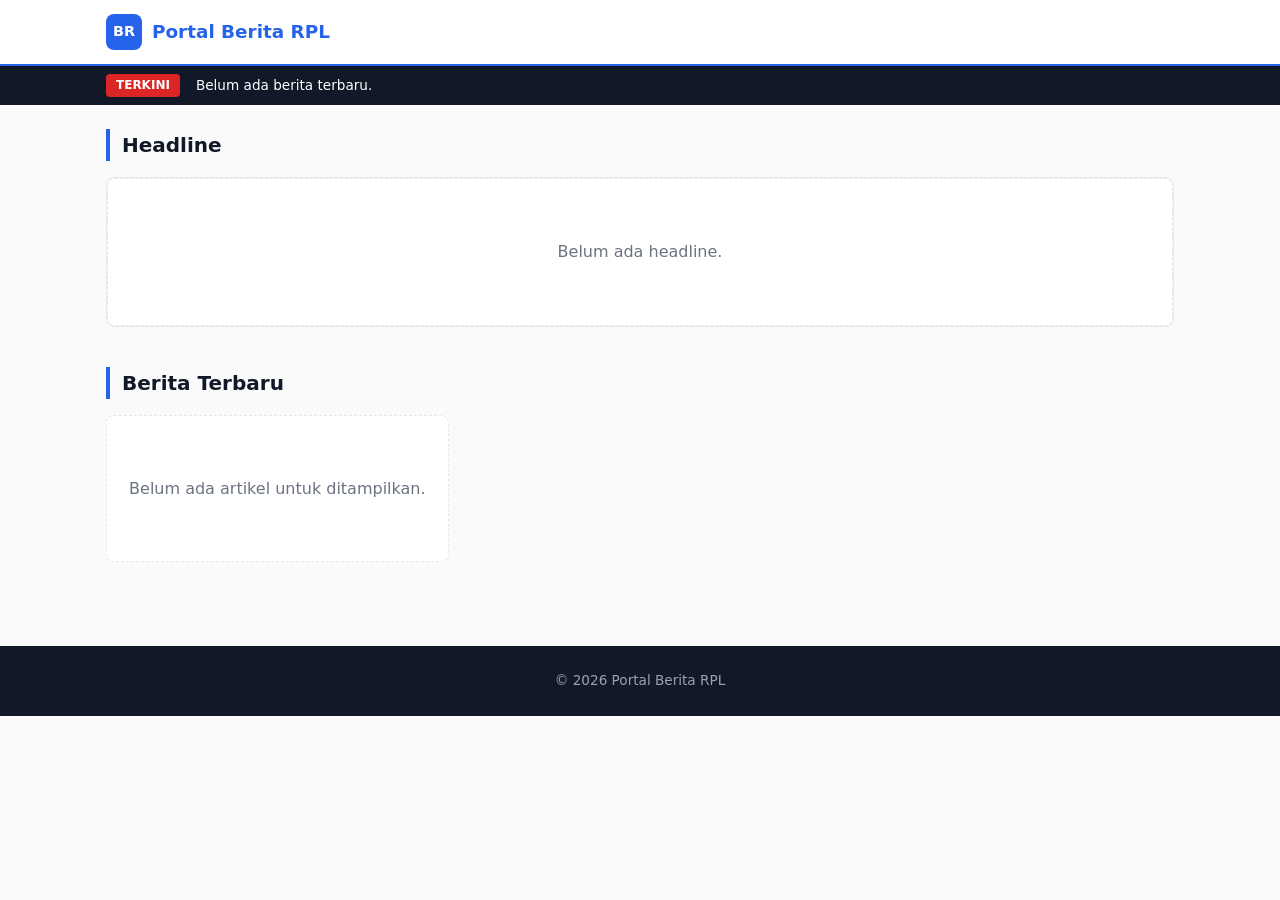
<file: index.html>
<!DOCTYPE html>
<html lang="id">
<head>
<meta charset="UTF-8">
<meta name="viewport" content="width=device-width, initial-scale=1.0">
<title>Portal Berita RPL</title>
<link rel="stylesheet" href="style.css">
</head>
<body>

<header class="site-header">
  <div class="container header-inner">
    <a href="/" class="logo">
      <span class="logo-mark">BR</span>
      <span id="site-name">Portal Berita RPL</span>
    </a>
    <button class="menu-toggle" id="menu-toggle">☰</button>
    <nav class="nav" id="nav">
      <ul id="nav-list"></ul>
    </nav>
  </div>
</header>

<section class="ticker">
  <div class="container ticker-inner">
    <span class="ticker-label">TERKINI</span>
    <div class="ticker-content" id="ticker-content">Memuat berita...</div>
  </div>
</section>

<main class="container main-content">
  <section class="hero">
    <h2 class="section-title">Headline</h2>
    <div class="hero-main" id="hero-main">
      <div class="empty-state">Memuat...</div>
    </div>
  </section>

  <section class="articles-section">
    <h2 class="section-title">Berita Terbaru</h2>
    <div class="articles-grid" id="articles-grid">
      <div class="empty-state">Memuat...</div>
    </div>
  </section>
</main>

<footer class="site-footer">
  <div class="container">
    <p id="footer-text">© 2026 Portal Berita RPL</p>
  </div>
</footer>

<script src="app.js"></script>
</body>
</html>
</file>
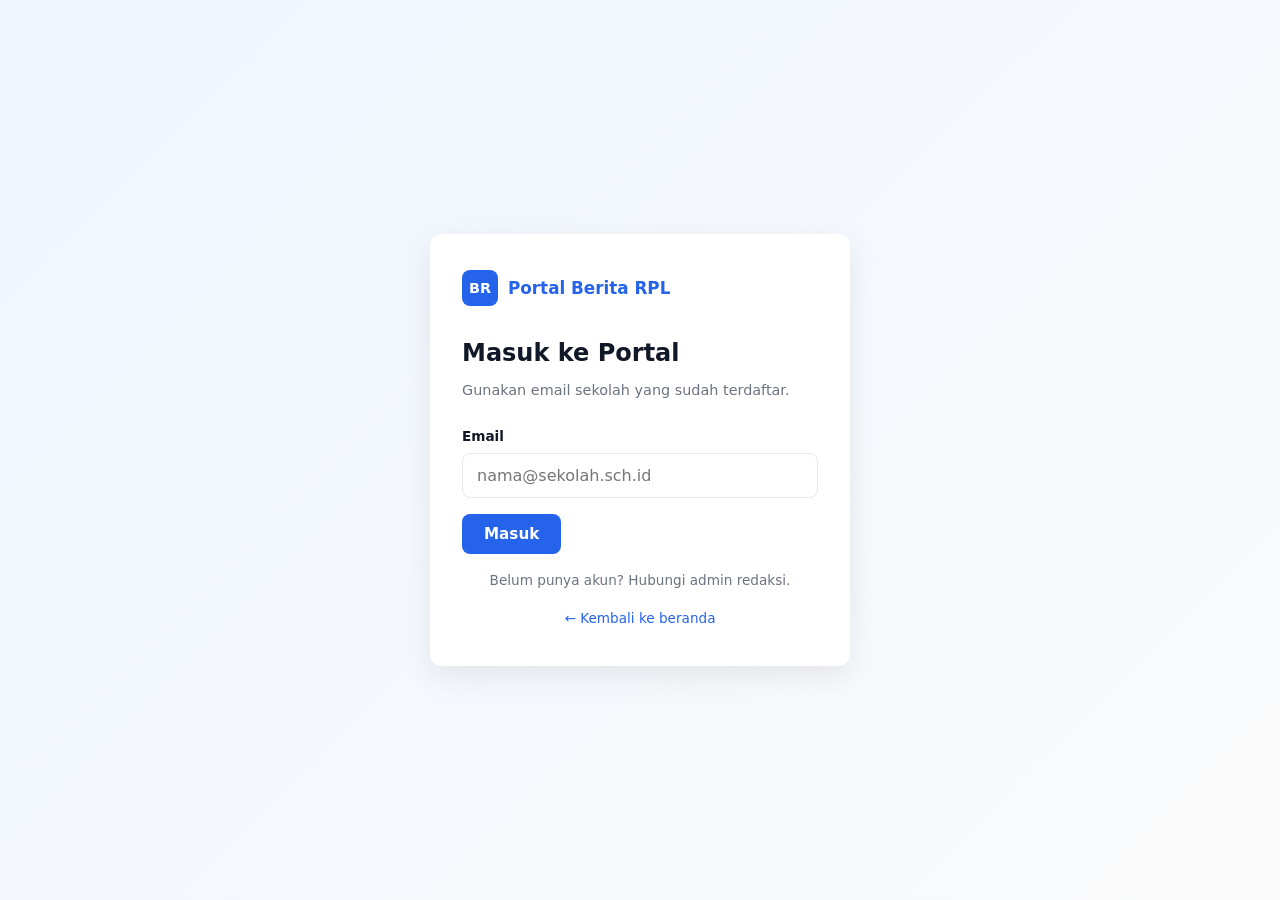
<file: login.html>
<!DOCTYPE html>
<html lang="id">
<head>
<meta charset="UTF-8">
<meta name="viewport" content="width=device-width, initial-scale=1.0">
<title>Masuk - Portal Berita RPL</title>
<link rel="stylesheet" href="style.css">
</head>
<body class="auth-page">

<div class="auth-card">
  <a href="index.html" class="auth-logo">
    <span class="logo-mark">BR</span>
    <span>Portal Berita RPL</span>
  </a>

  <h1>Masuk ke Portal</h1>
  <p class="auth-sub">Gunakan email sekolah yang sudah terdaftar.</p>

  <form id="login-form">
    <label for="email">Email</label>
    <input type="email" id="email" placeholder="nama@sekolah.sch.id"
           required autocomplete="email">

    <button type="submit" id="btn-login" class="btn-primary">Masuk</button>
  </form>

  <div id="message" class="message"></div>

  <p class="auth-footer">
    Belum punya akun? Hubungi admin redaksi.
  </p>
  <p class="auth-footer">
    <a href="index.html">← Kembali ke beranda</a>
  </p>
</div>

<script src="form.js"></script>
</body>
</html>
</file>
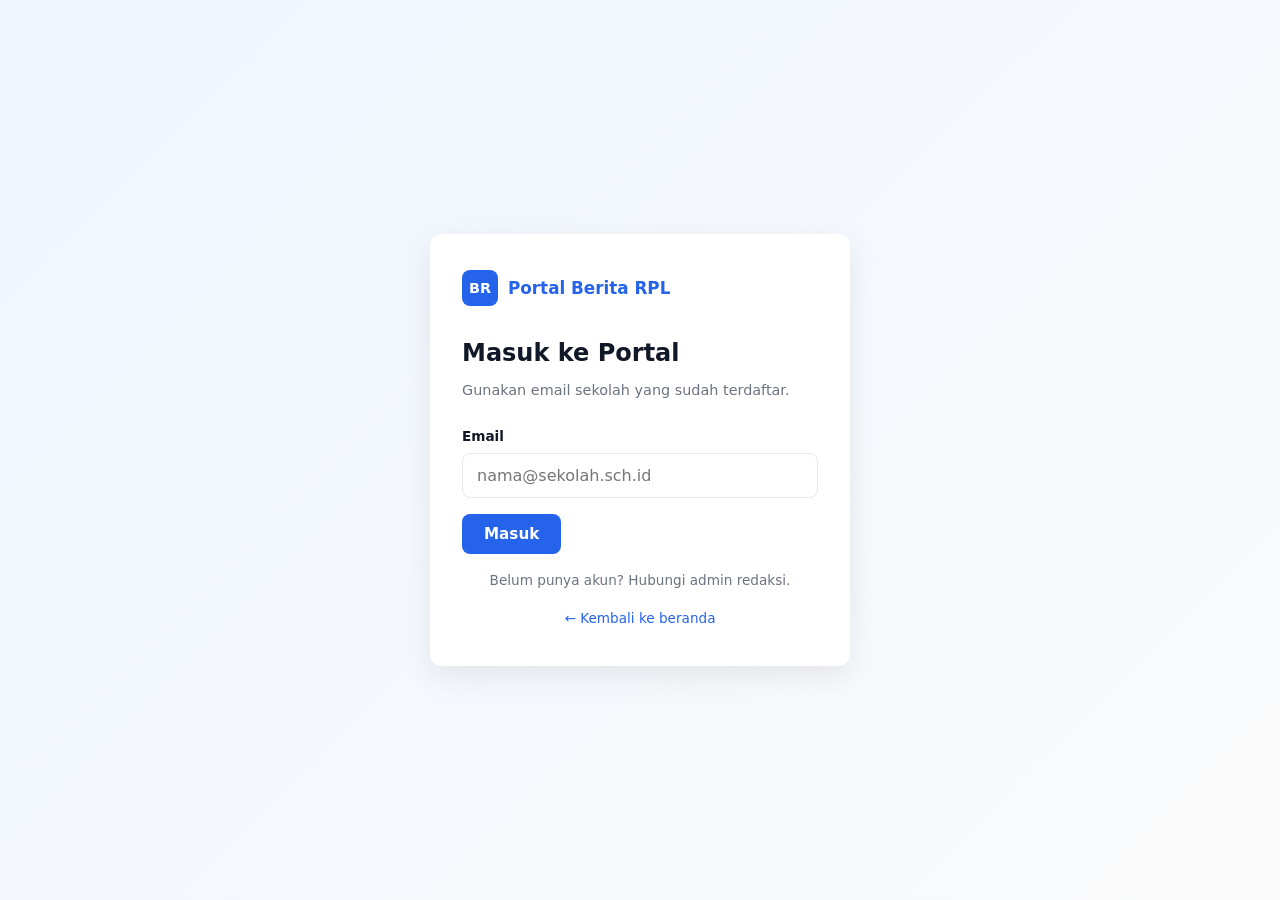
<file: tulis.html>
<!DOCTYPE html>
<html lang="id">
<head>
<meta charset="UTF-8">
<meta name="viewport" content="width=device-width, initial-scale=1.0">
<title>Tulis Artikel - Portal Berita RPL</title>
<link rel="stylesheet" href="style.css">
</head>
<body>

<header class="site-header">
  <div class="container header-inner">
    <a href="index.html" class="logo">
      <span class="logo-mark">BR</span>
      <span>Portal Berita RPL</span>
    </a>
    <div class="user-info">
      <span id="user-name">...</span>
      <button id="btn-logout" class="btn-link">Keluar</button>
    </div>
  </div>
</header>

<main class="container main-content">
  <div class="page-head">
    <h1>Tulis Artikel Baru</h1>
    <p>Artikel akan disimpan sebagai <strong>draft</strong> dan menunggu review editor sebelum tayang.</p>
  </div>

  <form id="artikel-form" class="form-artikel">

    <div class="form-group">
      <label for="judul">Judul <span class="req">*</span></label>
      <input type="text" id="judul" maxlength="80" required
             placeholder="Contoh: Belajar HTML Dasar untuk Pemula">
      <small><span id="judul-count">0</span>/80 karakter</small>
    </div>

    <div class="form-group">
      <label for="slug">Slug URL <span class="req">*</span></label>
      <input type="text" id="slug" required
             placeholder="belajar-html-dasar-untuk-pemula">
      <small>Huruf kecil, angka, dan tanda hubung. Akan jadi bagian URL.</small>
    </div>

    <div class="form-group">
      <label for="id_kategori">Kategori <span class="req">*</span></label>
      <select id="id_kategori" required>
        <option value="">-- Pilih kategori --</option>
      </select>
    </div>

    <div class="form-group">
      <label for="ringkasan">Ringkasan <span class="req">*</span></label>
      <textarea id="ringkasan" rows="3" maxlength="200" required
                placeholder="Ringkasan singkat 1-2 kalimat..."></textarea>
      <small><span id="ringkasan-count">0</span>/200 karakter</small>
    </div>

    <div class="form-group">
      <label for="isi">Isi Artikel <span class="req">*</span></label>
      <textarea id="isi" rows="12" required
                placeholder="Tulis isi artikel di sini. Boleh pakai tag HTML sederhana seperti <p>, <b>, <i>."></textarea>
      <small>Minimal 300 karakter. Boleh pakai HTML sederhana.</small>
    </div>

    <div class="form-group">
      <label for="tags">Tags</label>
      <input type="text" id="tags"
             placeholder="html, css, pemula (pisah dengan koma)">
      <small>Maksimal 5 tag, pisah dengan koma.</small>
    </div>

    <div class="form-group">
      <label for="thumbnail_url">URL Thumbnail</label>
      <input type="url" id="thumbnail_url"
             placeholder="https://drive.google.com/...">
      <small>Opsional. Rasio 16:9 disarankan.</small>
    </div>

    <div class="form-group checkbox-group">
      <label>
        <input type="checkbox" id="langsung_tayang">
        Langsung tayangkan (hanya untuk editor/admin)
      </label>
    </div>

    <div id="form-message" class="message"></div>

    <div class="form-actions">
      <button type="button" class="btn-secondary" onclick="location.href='index.html'">
        Batal
      </button>
      <button type="submit" id="btn-submit" class="btn-primary">
        Simpan Artikel
      </button>
    </div>

  </form>
</main>

<script src="form.js"></script>
</body>
</html>
</file>
<file: style.css>
* { margin: 0; padding: 0; box-sizing: border-box; }

:root {
  --primary: #2563EB;
  --accent: #DC2626;
  --dark: #111827;
  --gray: #6B7280;
  --light: #F3F4F6;
  --border: #E5E7EB;
  --white: #ffffff;
  --radius: 8px;
}

body {
  font-family: 'Segoe UI', system-ui, -apple-system, sans-serif;
  color: var(--dark);
  background: #FAFAFA;
  line-height: 1.6;
}

.container {
  max-width: 1100px;
  margin: 0 auto;
  padding: 0 16px;
}

a { color: inherit; text-decoration: none; }

.site-header {
  background: var(--white);
  border-bottom: 2px solid var(--primary);
  position: sticky;
  top: 0;
  z-index: 100;
}

.header-inner {
  display: flex;
  align-items: center;
  justify-content: space-between;
  padding: 14px 16px;
  gap: 16px;
}

.logo {
  display: flex;
  align-items: center;
  gap: 10px;
  font-weight: bold;
  font-size: 1.15rem;
  color: var(--primary);
}

.logo-mark {
  width: 36px; height: 36px;
  background: var(--primary);
  color: white;
  border-radius: 8px;
  display: flex;
  align-items: center;
  justify-content: center;
  font-size: 0.9rem;
}

.menu-toggle {
  display: none;
  background: none;
  border: none;
  font-size: 1.5rem;
  cursor: pointer;
}

.nav ul {
  list-style: none;
  display: flex;
  gap: 20px;
}

.nav a {
  color: var(--gray);
  font-weight: 500;
  font-size: 0.95rem;
}

.nav a:hover { color: var(--primary); }

.ticker {
  background: var(--dark);
  color: white;
  overflow: hidden;
}

.ticker-inner {
  display: flex;
  align-items: center;
  gap: 16px;
  padding: 8px 16px;
  font-size: 0.85rem;
}

.ticker-label {
  background: var(--accent);
  padding: 2px 10px;
  border-radius: 4px;
  font-weight: bold;
  font-size: 0.75rem;
  flex-shrink: 0;
}

.ticker-content {
  white-space: nowrap;
  overflow: hidden;
  text-overflow: ellipsis;
}

.main-content { padding: 24px 16px; }

.section-title {
  font-size: 1.25rem;
  margin-bottom: 16px;
  padding-left: 12px;
  border-left: 4px solid var(--primary);
}

.articles-section { margin-top: 40px; }

.hero-main {
  background: var(--white);
  border-radius: var(--radius);
  overflow: hidden;
  border: 1px solid var(--border);
}

.hero-card img {
  width: 100%;
  height: 320px;
  object-fit: cover;
  display: block;
  background: var(--light);
}

.hero-body { padding: 20px; }

.hero-body h3 {
  font-size: 1.4rem;
  margin-bottom: 10px;
  line-height: 1.3;
}

.hero-body p {
  color: var(--gray);
  margin-bottom: 12px;
}

.hero-meta {
  font-size: 0.8rem;
  color: var(--gray);
}

.articles-grid {
  display: grid;
  grid-template-columns: 1fr;
  gap: 20px;
}

.article-card {
  background: var(--white);
  border-radius: var(--radius);
  overflow: hidden;
  border: 1px solid var(--border);
  transition: transform 0.2s, box-shadow 0.2s;
  cursor: pointer;
}

.article-card:hover {
  transform: translateY(-3px);
  box-shadow: 0 8px 20px rgba(0,0,0,0.08);
}

.article-card img {
  width: 100%;
  height: 180px;
  object-fit: cover;
  background: var(--light);
}

.card-body { padding: 16px; }

.badge {
  display: inline-block;
  font-size: 0.7rem;
  font-weight: bold;
  padding: 3px 8px;
  border-radius: 4px;
  color: white;
  margin-bottom: 8px;
}

.card-body h3 {
  font-size: 1rem;
  margin-bottom: 8px;
  line-height: 1.4;
}

.card-body p {
  font-size: 0.85rem;
  color: var(--gray);
  margin-bottom: 10px;
}

.card-meta {
  font-size: 0.75rem;
  color: var(--gray);
}

.empty-state {
  text-align: center;
  padding: 60px 20px;
  color: var(--gray);
  background: var(--white);
  border-radius: var(--radius);
  border: 1px dashed var(--border);
}

.site-footer {
  background: var(--dark);
  color: #9CA3AF;
  padding: 24px 0;
  text-align: center;
  font-size: 0.85rem;
  margin-top: 60px;
}

@media (min-width: 640px) {
  .articles-grid { grid-template-columns: repeat(2, 1fr); }
}

@media (min-width: 900px) {
  .articles-grid { grid-template-columns: repeat(3, 1fr); }
}

@media (max-width: 640px) {
  .menu-toggle { display: block; }
  .nav {
    position: absolute;
    top: 100%;
    left: 0; right: 0;
    background: var(--white);
    border-bottom: 2px solid var(--primary);
    display: none;
  }
  .nav.open { display: block; }
  .nav ul {
    flex-direction: column;
    gap: 0;
    padding: 8px 0;
  }
  .nav a {
    display: block;
    padding: 12px 16px;
    border-bottom: 1px solid var(--border);
  }
  .hero-card img { height: 200px; }
  .hero-body h3 { font-size: 1.15rem; }
}

/* ==================== AUTH PAGE ==================== */
.auth-page {
  display: flex;
  align-items: center;
  justify-content: center;
  min-height: 100vh;
  background: linear-gradient(135deg, #EFF6FF 0%, #FAFAFA 100%);
  padding: 20px;
}

.auth-card {
  background: white;
  border-radius: 12px;
  padding: 36px 32px;
  max-width: 420px;
  width: 100%;
  box-shadow: 0 10px 30px rgba(0,0,0,0.08);
}

.auth-logo {
  display: flex;
  align-items: center;
  gap: 10px;
  font-weight: bold;
  color: var(--primary);
  margin-bottom: 28px;
  font-size: 1.05rem;
}

.auth-card h1 {
  font-size: 1.5rem;
  margin-bottom: 6px;
}

.auth-sub {
  color: var(--gray);
  font-size: 0.9rem;
  margin-bottom: 24px;
}

.auth-card label {
  display: block;
  font-size: 0.85rem;
  font-weight: 600;
  margin-bottom: 6px;
  color: var(--dark);
}

.auth-card input {
  width: 100%;
  padding: 12px 14px;
  border: 1px solid var(--border);
  border-radius: 8px;
  font-size: 1rem;
  margin-bottom: 16px;
  font-family: inherit;
}

.auth-card input:focus {
  outline: none;
  border-color: var(--primary);
  box-shadow: 0 0 0 3px rgba(37,99,235,0.1);
}

.auth-footer {
  text-align: center;
  color: var(--gray);
  font-size: 0.85rem;
  margin-top: 16px;
}

.auth-footer a {
  color: var(--primary);
  font-weight: 500;
}

/* ==================== USER INFO (HEADER) ==================== */
.user-info {
  display: flex;
  align-items: center;
  gap: 12px;
  font-size: 0.9rem;
}

.btn-link {
  background: none;
  border: none;
  color: var(--primary);
  cursor: pointer;
  font-size: 0.9rem;
  padding: 0;
  font-family: inherit;
}

.btn-link:hover { text-decoration: underline; }

/* ==================== PAGE HEAD ==================== */
.page-head {
  background: white;
  border-radius: var(--radius);
  padding: 24px;
  margin-bottom: 24px;
  border-left: 4px solid var(--primary);
}

.page-head h1 {
  font-size: 1.5rem;
  margin-bottom: 4px;
}

.page-head p {
  color: var(--gray);
  font-size: 0.9rem;
}

/* ==================== FORM ==================== */
.form-artikel {
  background: white;
  border-radius: var(--radius);
  padding: 28px;
  border: 1px solid var(--border);
}

.form-group {
  margin-bottom: 22px;
}

.form-group label {
  display: block;
  font-weight: 600;
  font-size: 0.92rem;
  margin-bottom: 6px;
  color: var(--dark);
}

.req { color: var(--accent); }

.form-group input[type="text"],
.form-group input[type="url"],
.form-group select,
.form-group textarea {
  width: 100%;
  padding: 11px 14px;
  border: 1px solid var(--border);
  border-radius: 8px;
  font-size: 0.95rem;
  font-family: inherit;
  background: white;
}

.form-group input:focus,
.form-group select:focus,
.form-group textarea:focus {
  outline: none;
  border-color: var(--primary);
  box-shadow: 0 0 0 3px rgba(37,99,235,0.1);
}

.form-group textarea { resize: vertical; line-height: 1.6; }

.form-group small {
  display: block;
  color: var(--gray);
  font-size: 0.78rem;
  margin-top: 6px;
}

.checkbox-group label {
  display: flex;
  align-items: center;
  gap: 8px;
  font-weight: normal;
  font-size: 0.9rem;
  cursor: pointer;
}

.checkbox-group input[type="checkbox"] {
  width: 16px;
  height: 16px;
  cursor: pointer;
}

.form-actions {
  display: flex;
  justify-content: flex-end;
  gap: 12px;
  margin-top: 12px;
  padding-top: 22px;
  border-top: 1px solid var(--border);
}

.btn-primary,
.btn-secondary {
  padding: 11px 22px;
  border-radius: 8px;
  font-size: 0.95rem;
  font-weight: 600;
  cursor: pointer;
  border: none;
  font-family: inherit;
  transition: opacity 0.2s;
}

.btn-primary {
  background: var(--primary);
  color: white;
}

.btn-primary:hover { opacity: 0.9; }

.btn-primary:disabled { opacity: 0.5; cursor: not-allowed; }

.btn-secondary {
  background: var(--light);
  color: var(--dark);
}

.btn-secondary:hover { background: #E5E7EB; }

/* ==================== MESSAGE ==================== */
.message {
  padding: 0;
  font-size: 0.88rem;
  border-radius: 8px;
  margin: 8px 0;
  transition: all 0.2s;
}

.message.error {
  padding: 10px 14px;
  background: #FEE2E2;
  color: #991B1B;
  border: 1px solid #FCA5A5;
}

.message.success {
  padding: 10px 14px;
  background: #D1FAE5;
  color: #065F46;
  border: 1px solid #6EE7B7;
}

@media (max-width: 640px) {
  .auth-card { padding: 28px 22px; }
  .form-artikel { padding: 20px; }
  .user-info span { display: none; }
}
</file>
